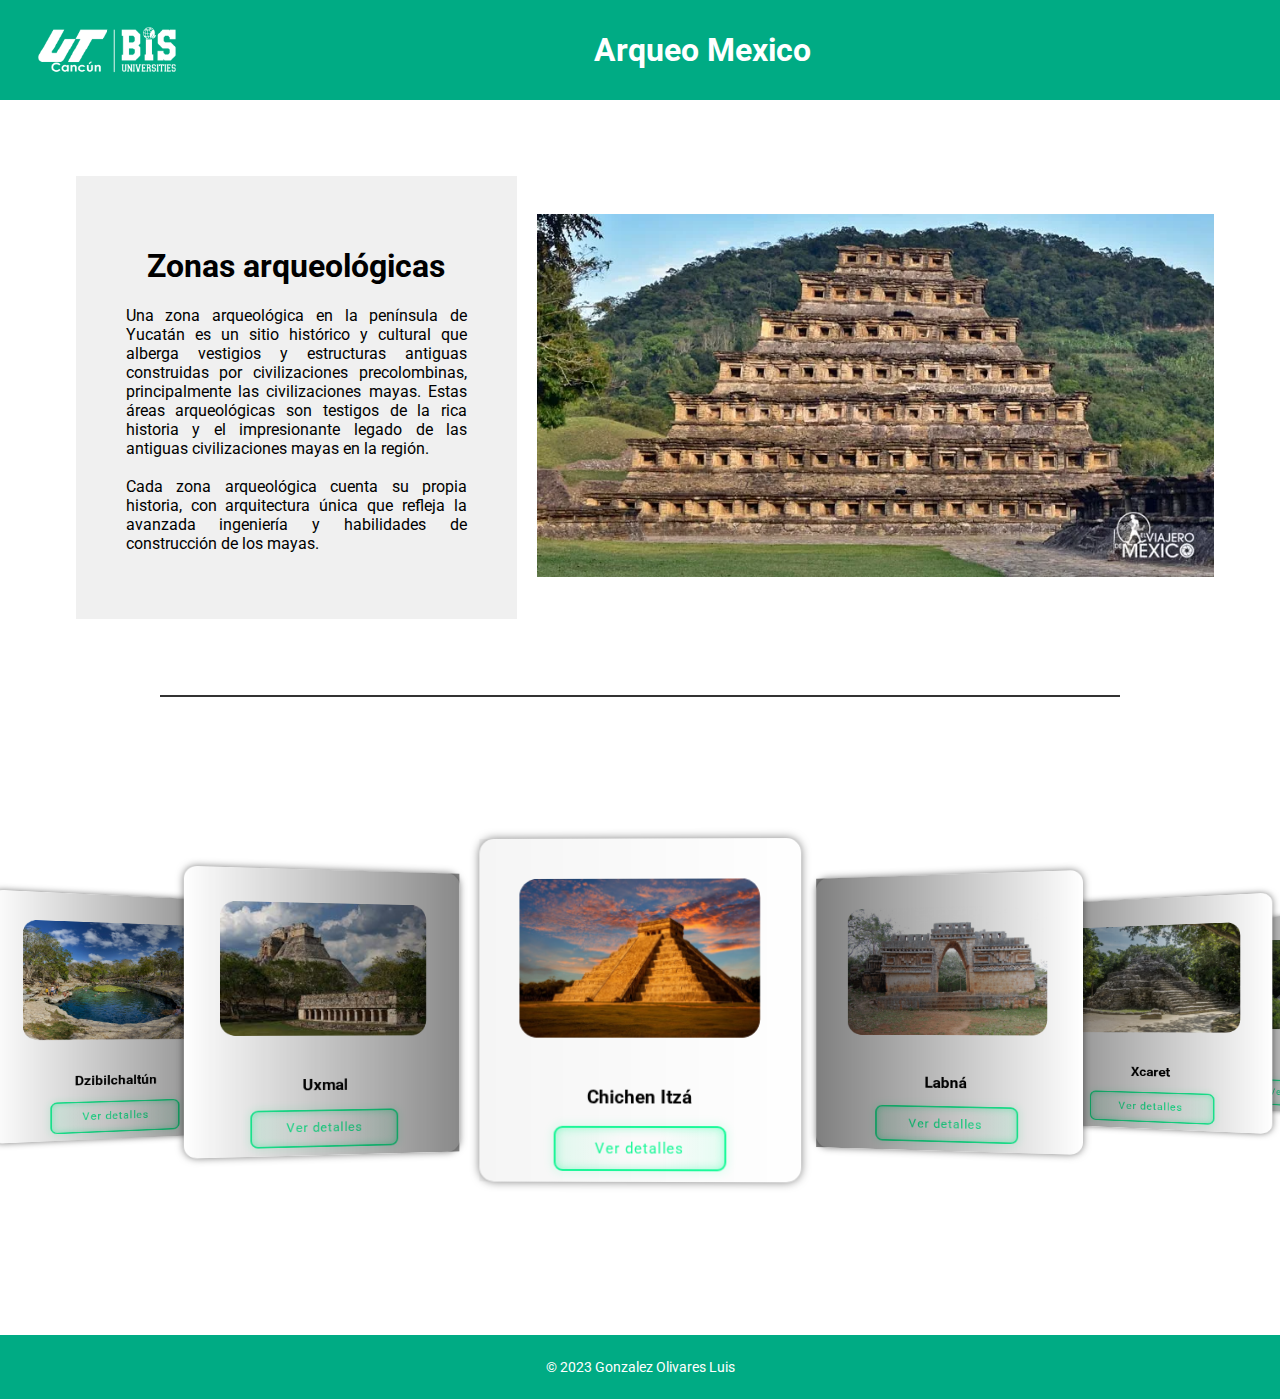
<file: web/index.html>
<!DOCTYPE html>
<html lang="en">

<head>
    <meta charset="UTF-8" />
    <meta name="viewport" content="width=device-width, initial-scale=1.0" />
    <title>Arqueologia</title>
    <link rel="stylesheet" href="https://cdn.jsdelivr.net/npm/swiper@9/swiper-bundle.min.css">
    <link rel="stylesheet" href="/css/style.css" />
    <link href="https://fonts.googleapis.com/css2?family=Roboto&display=swap" rel="stylesheet">

</head>

<body>
    <div class="header">
        <a href="../web/index.html" class="logo">
            <img class="ut" src="../img/logout.png" alt="Logo de la Universidad de Cancún" />
        </a>
        <div class="titulo">
            <h1>Arqueo Mexico</h1>
        </div>
    </div>
    
    
    <div class="content-container">
        <div class="imagen-container">
            <img src="/img/arqueolo.webp" alt="" class="image">
        </div>
        <div class="text-container">
            <h1>Zonas arqueológicas</h1>
            <p>Una zona arqueológica en la península de Yucatán es un sitio histórico y cultural que alberga vestigios y
                estructuras antiguas construidas por civilizaciones precolombinas, principalmente las civilizaciones
                mayas. Estas áreas arqueológicas son testigos de la rica historia y el impresionante legado de las
                antiguas civilizaciones mayas en la región.
            <br>
            <br>
            Cada zona arqueológica cuenta su propia historia, con arquitectura única que refleja la avanzada ingeniería y habilidades de construcción de los mayas.
            </p>
        </div>
    </div>

    <div class="custom-divider"></div>

    <div class="swiper mySwiper">
        <div class="swiper-wrapper">
            <div class="swiper-slide" id="chichen-details">
                <img src="/img/chichenitza.png" alt="" class="zonaimg">
                <h3>Chichen Itzá</h3>
                <button class="buton" onclick="redireccionar('chichen-details')">Ver detalles</button>
            </div>
            <div class="swiper-slide" id="labna-details">
                <img src="/img/labna.jpg" alt="" class="zonaimg">
                <h3>Labná</h3>
                <button class="buton" onclick="redireccionar('labna-details')">Ver detalles</button>
            </div>
            <div class="swiper-slide" id="xcaret-details">
                <img src="/img/xcaret.png" alt="" class="zonaimg">
                <h3>Xcaret</h3>
                <button class="buton" onclick="redireccionar('xcaret-details')">Ver detalles</button>
            </div>
            <div class="swiper-slide" id="coba-details">
                <img src="/img/coba.webp" alt="" class="zonaimg">
                <h3>Cobá</h3>
                <button class="buton" onclick="redireccionar('coba-details')">Ver detalles</button>
            </div>
            <div class="swiper-slide" id="dxibanche-details">
                <img src="/img/dxibanché.jpg" alt="" class="zonaimg">
                <h3>Dxibanché</h3>
                <button class="buton" onclick="redireccionar('dxibanche-details')">Ver detalles</button>
            </div>
            <div class="swiper-slide" id="dzibilchaltun-details">
                <img src="/img/dzibilchaltún.jpg" alt="" class="zonaimg">
                <h3>Dzibilchaltún</h3>
                <button class="buton" onclick="redireccionar('dzibilchaltun-details')">Ver detalles</button>
            </div>
            <div class="swiper-slide" id="uxmal-details">
                <img src="/img/uxmal.jpg" alt="" class="zonaimg">
                <h3>Uxmal</h3>
                <button class="buton"  onclick="redireccionar('uxmal-details')">Ver detalles</button>
            </div>
        </div>
    </div>
    <script src="https://cdn.jsdelivr.net/npm/swiper@9/swiper-bundle.min.js"></script>
    <script src="../js/javascript.js"></script>

</body>
<footer class="footer">
    <p>&copy; 2023 Gonzalez Olivares Luis</p>
</footer>

</html>
</file>
<file: css/style.css>
/* Estilos XD */
html,
body {
    margin: 0;
    padding: 0;
}

:before,
:after {
    box-sizing: inherit;
}
.header {
    background-color: #00ab84;
    display: flex;
    align-items: center; 
    justify-content: space-between; 
    height: 100px;
    padding: 0 20px;
}

.titulo {
    font-family: 'Roboto', sans-serif;
    color: #ffffff;
    text-align: center; 
    flex-grow: 1;
}

.logo {
    padding: 1%;
    width: 100px;
    height: 90px;
    display: flex;
    align-items: center; 
}

.ut {
    width: 150%;
    height: auto;
}


/* Princial */
.content-container {
    padding: 2%;
    display: flex;
    flex-direction: row-reverse;
    align-items: center;
    margin: 50px;
}
.text-container {
    font-family: 'Roboto', sans-serif;
    width: 50%;
    padding: 50px;
    text-align: justify;
    background-color: #f0f0f0;
}
h1 {
    text-align: center; 
}
.imagen-container {
    margin-left: 10px;
    width: 60%;
}

.image {
    flex: 1; 
    width: 100%; 
    margin-left: 10px;
}


/* SLIDER ZONAS ARQUEOLOGICas */
.swiper{
    padding: 10%;
}


.swiper-slide {
    font-family: 'Roboto', sans-serif;
    width: 30%;
    height: 30%;
    border-radius: 15px;
    color: #000000;
    background-color: #ffffff !important;
    margin: 0 30px;
    display: flex;
    flex-direction: column;
    align-items: center;
    justify-content: center;
    box-shadow: 0px 0px 10px rgba(0, 0, 0, 0.5);
    padding: 1%;
}


.carousel {
    perspective: 120px;
    width: 300px;
    margin: 0 auto;
    position: relative;
    transform-style: preserve-3d;
}

.slide {
    width: 50%;
    height: 150px;
    position: absolute;
    transform: translateZ(-150px);
    transition: transform 0.5s;
}


.zonaimg {
    padding: 10%;
    width: 80%;
    height: 80%;
    object-fit: cover;
    border-radius: 50px;
}

/* Pie de pagina */
.footer {
    font-family: 'Roboto', sans-serif;
    background-color: #00ab84;
    text-align: center;
    padding: 10px 0;
    font-size: 14px;
    color: #ffffff;
}


/* Ver detalles buton*/
.buton {
    --green: #1BFD9C;
    font-size: 15px;
    padding: 0.7em 2.7em;
    letter-spacing: 0.06em;
    position: relative;
    font-family: inherit;
    border-radius: 0.6em;
    overflow: hidden;
    transition: all 0.3s;
    line-height: 1.4em;
    border: 2px solid var(--green);
    background: linear-gradient(to right, rgba(27, 253, 156, 0.1) 1%, transparent 40%, transparent 60%, rgba(27, 253, 156, 0.1) 100%);
    color: var(--green);
    box-shadow: inset 0 0 10px rgba(27, 253, 156, 0.4), 0 0 9px 3px rgba(27, 253, 156, 0.1);
}

.buton:hover {
    color: #82ffc9;
    box-shadow: inset 0 0 10px rgba(27, 253, 156, 0.6), 0 0 9px 3px rgba(27, 253, 156, 0.2);
}

.buton:before {
    content: "";
    position: absolute;
    left: -4em;
    width: 4em;
    height: 100%;
    top: 0;
    transition: transform .4s ease-in-out;
    background: linear-gradient(to right, transparent 1%, rgba(27, 253, 156, 0.1) 40%, rgba(27, 253, 156, 0.1) 60%, transparent 100%);
}

.buton:hover:before {
    transform: translateX(15em);
}

/* Estilo de las divisiones de introduccion y zonas arqueologicas*/
.custom-divider {
    height: 2px; 
    width: 75%;
    background-color: #333;
    margin: 10px auto;
}

/* Estilos para dispositivos móviles */
@media (max-width: 768px) {
    .content-container {
        display: flex;
        flex-direction: column;
        align-items: center; 
        text-align: center;
    }

    .text-container, .imagen-container {
        width: 100%; 
        padding: 20px;
        box-sizing: border-box;
    }

    .imagen-container {
        margin-top: 20px;
        order: 1; 
    }



    .swiper-slide {
        width: 80%;
        margin: 0 auto;
    }
    h1 {
        text-align: center;
    }
}

.descripcion-container {
    padding: 1%;
    display: flex;
    align-items: center;
    margin: 10px;
}

.text-container {
    width: 50px;
    flex: 1; 
}

.text-container {
    width: 50%; 
    margin: 0 auto; 
}


@media (max-width: 767px) {
    .text-container {
        width: 100%; 
        padding: 10px; 
    }
}

@media (min-width: 768px) {

}


@media (min-width: 1024px) {

}

#qrcode {
    padding: 5%;
    width: 128px; 
    height: 128px; 
    margin-right: 20px;
}

.hiro-container {
    display: flex;
    align-items: center; 
}

.hiro {
    align-items: center;
    width: 150px;
    height: auto;
}

/* Estilo para las imágenes 'ig' y 'ubi' */
.ig,
.ubi {
    max-width: 100%;
    height: auto; 
    display: block; 
    margin: 0 auto;
    max-height: 250px; 
    margin-bottom: 40px; 
}


.zna {
    display: grid;
    grid-template-columns: 1fr 1fr; 
    gap: 20px; 
    text-align: center;
}

.zna h2 {
    margin: 0; 
}

.ig-container {
    text-align: center; 
}


.ubi-container {
    text-align: center; 
}


.titulos {
    display: grid;
    grid-template-columns: 1fr 1fr;
    text-align: center;
    font-family: 'Roboto', sans-serif; 
    margin-top: 10px;
    margin-bottom: 20px; 
}

/* Estilo para el contenedor principal 'intro' */
.intro {
    padding: 2%;
    display: grid;
    grid-template-columns: 1fr 1fr;
    gap: 10px; 
    text-align: center;
    font-family: 'Roboto', sans-serif;
    margin-top: 10px;
    margin-bottom: 20px;
}

.desc {
    text-align: center;
    grid-column: 1 / 1; 
}

.aume{
    text-align:center;
    grid-column: 2 / 2;
}
/* Estilo para el contenedor principal 'descripcion-container' */
.descripcion-container {
    font-family: 'Roboto', sans-serif;
    text-align: justify;
    display: flex;
    justify-content: space-between;
    align-items: center;
}


.desc-container {
    background-color: #f0f0f0;
    flex: 1; 
    padding: 3%;
    text-align: justify; 
}

.realidad {
    flex: 1; 
    padding: 3%; 
    text-align: center; 
    display: flex; 
    justify-content: space-around; 
    align-items: center; 
}

#qrcode {
    margin: 0 2px; 
}


.hiro-container {
    display: flex; 
    align-items: center; 
    margin: 0 px; 
}

@media (max-width: 768px) {
    .header {
        text-align: center;
    }

    .logo {
        display: block;
        margin: 0 auto;
    }

    .titulo h1 {
        font-size: 24px;
    }

    .descripcion-container {
        display: flex;
        flex-direction: column-reverse; 
        align-items: center; 
    }
    .realidad {
        margin-top: 20px;
    }
}

/* CSS for small screens (e.g., mobile devices) */
@media (max-width: 768px) {
    .header {
        text-align: center;
    }
    
    .logo {
        display: block;
        margin: 10px auto; /* Add margin to separate the logo from the text */
    }

    .titulo h1 {
        font-size: 24px;
        margin-top: 10px; /* Add margin to separate the title from the logo */
    }
}
</file>
